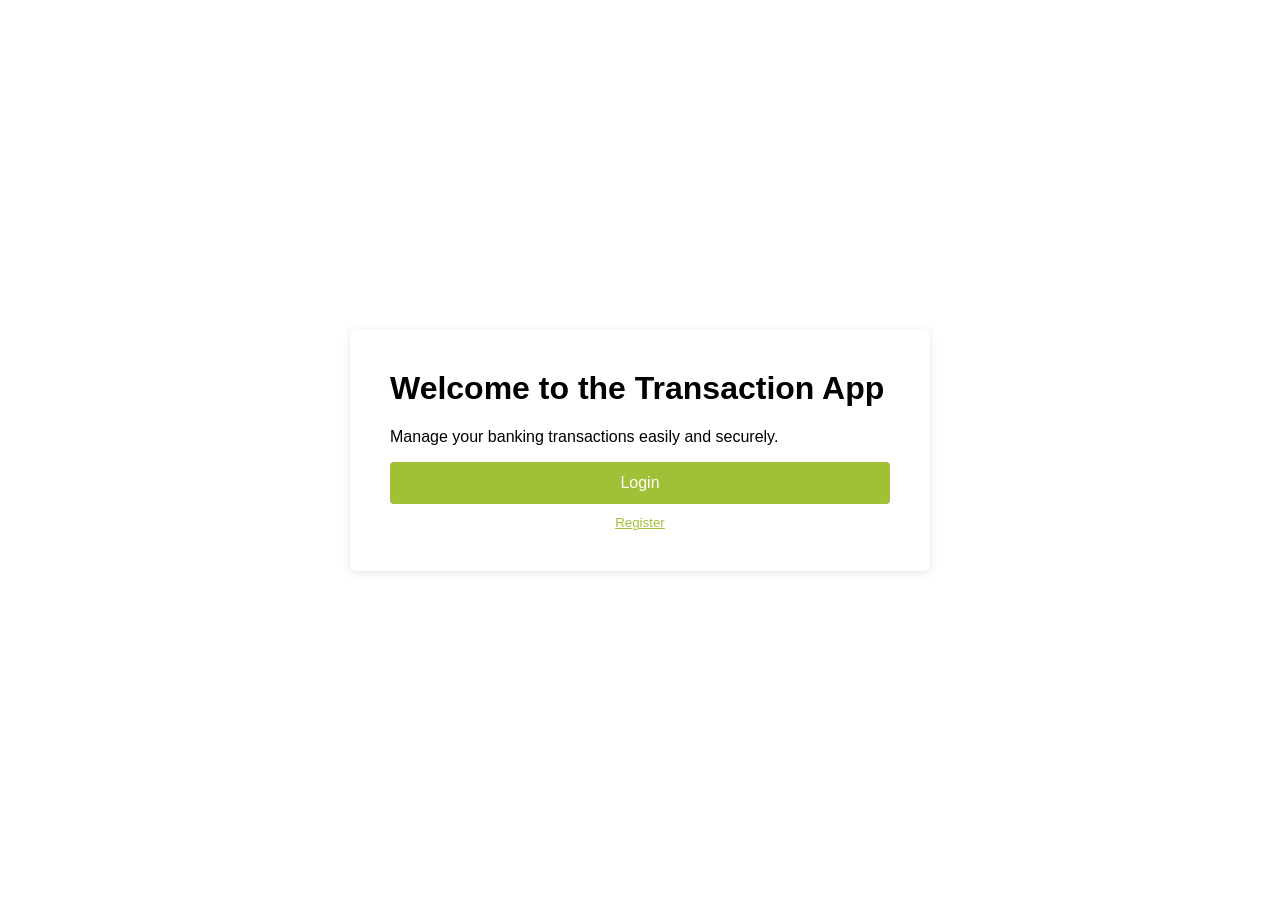
<file: transaction app/transaction-app/index.html>
<!DOCTYPE html>
<html>
<head>
    <title>Transaction App</title>
    <link rel="stylesheet" href="styles.css">
</head>
<body>
    <div class="login-container">
        <h1>Welcome to the Transaction App</h1>
        <p>Manage your banking transactions easily and securely.</p>
        <button onclick="window.location.href='login.html'" class="login-btn">Login</button>
        <button onclick="window.location.href='register.html'" class="link-btn">Register</button>
    </div>
</body>
</html>
</file>
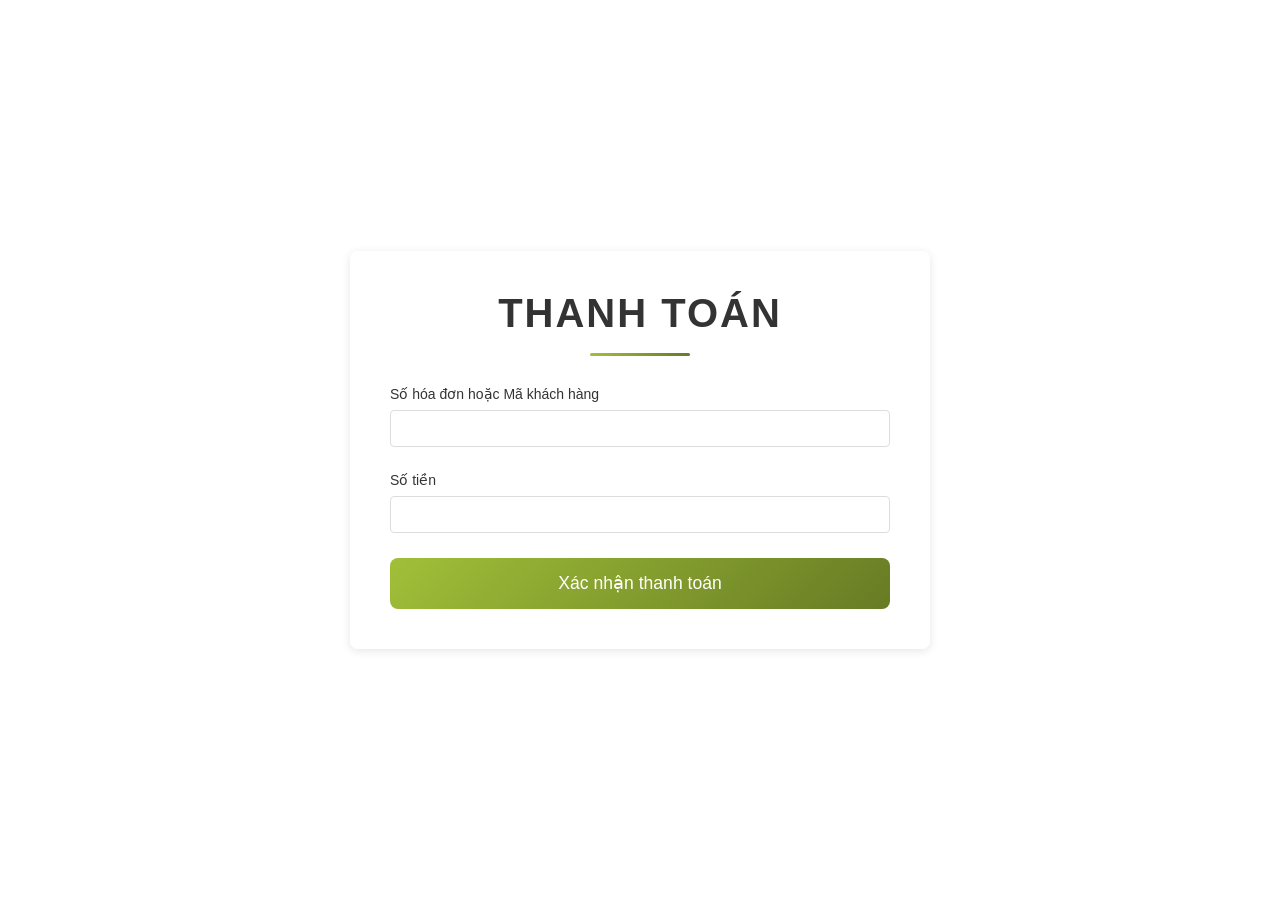
<file: bill_payment.html>
<!DOCTYPE html>
<html>
<head>
    <title>Thanh toán hóa đơn</title>
    <link rel="stylesheet" href="styles.css">
</head>
<body>
    <div class="login-container">
        <h2>Thanh toán</h2>
        <form id="billPaymentForm">
            <div class="form-group">
                <label for="invoiceNumber">Số hóa đơn hoặc Mã khách hàng</label>
                <input type="text" id="invoiceNumber" required>
            </div>
            <div class="form-group">
                <label for="amount">Số tiền</label>

                <input type="text" id="amount" required>
                <div class="formatted-amount" id="formattedAmount"></div>
            </div>
            <button type="submit" class="submit-btn">Xác nhận thanh toán</button>
        </form>
    </div>
    <script>
        const amountInput = document.getElementById('amount');
        const formattedAmountDiv = document.getElementById('formattedAmount');

        amountInput.addEventListener('input', function(e) {
            let value = e.target.value.replace(/[^0-9]/g, '');
            if(value) {
                let formattedValue = parseInt(value, 10).toLocaleString('vi-VN', { style: 'currency', currency: 'VND' });
                formattedAmountDiv.textContent = formattedValue;
                amountInput.value = formattedValue;
            } else {
                formattedAmountDiv.textContent = '';
                amountInput.value = '';
            }
        });

        // Add change event listener to format input value
        amountInput.addEventListener('change', function(e) {
            let value = e.target.value.replace(/[^0-9]/g, '');
            if(value) {
                let formattedValue = parseInt(value, 10).toLocaleString('vi-VN', { style: 'currency', currency: 'VND' });
                e.target.value = formattedValue;
            } else {
                e.target.value = '';
            }
        });

        document.getElementById('billPaymentForm').addEventListener('submit', function(e) {
            e.preventDefault();
            const invoiceNumber = document.getElementById('invoiceNumber').value;
            const rawAmount = document.getElementById('amount').value.replace(/[^0-9]/g, '');
            const formattedAmount = parseFloat(rawAmount).toLocaleString('vi-VN', { style: 'currency', currency: 'VND' });

            // Validate inputs
            if(invoiceNumber && rawAmount){
                // Redirect to OTP verification with query parameters
                window.location.href = `OTP.html?from=bill_payment&invoice=${invoiceNumber}&amount=${formattedAmount}`;
            } else {
                alert('Vui lòng nhập đầy đủ thông tin.');
            }
        });
    </script>
</body>
</html>
</file>
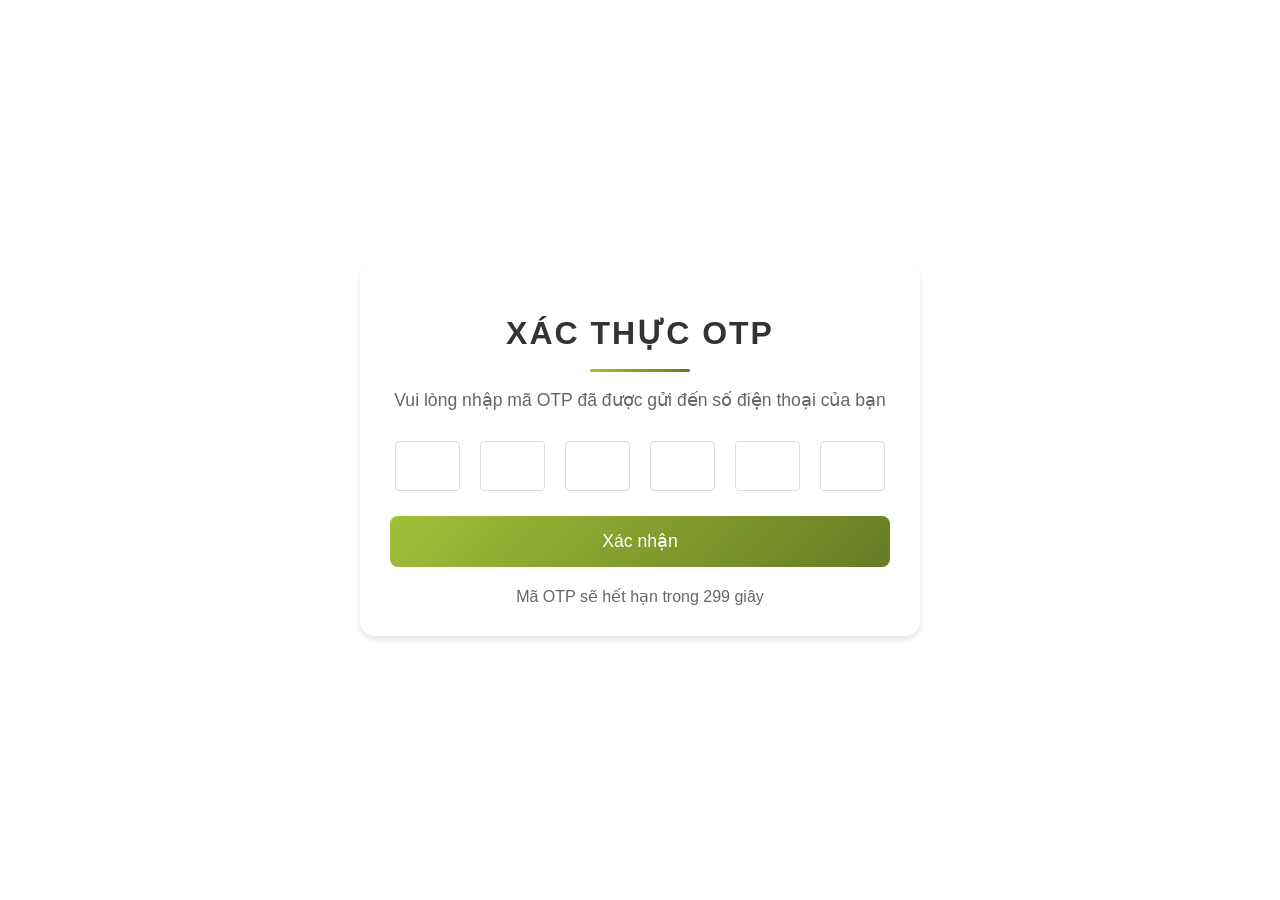
<file: OTP.html>
<!DOCTYPE html>
<html>
<head>
    <title>Xác thực OTP</title>
    <link rel="stylesheet" href="styles.css">
</head>
<body>
    <div class="otp-container">
        <div class="otp-header">
            <h2>Xác thực OTP</h2>
            <p>Vui lòng nhập mã OTP đã được gửi đến số điện thoại của bạn</p>
        </div>

        <form id="otpForm">
            <div class="otp-inputs">
                <input type="text" class="otp-input" maxlength="1" pattern="[0-9]" required>
                <input type="text" class="otp-input" maxlength="1" pattern="[0-9]" required>
                <input type="text" class="otp-input" maxlength="1" pattern="[0-9]" required>
                <input type="text" class="otp-input" maxlength="1" pattern="[0-9]" required>
                <input type="text" class="otp-input" maxlength="1" pattern="[0-9]" required>
                <input type="text" class="otp-input" maxlength="1" pattern="[0-9]" required>
            </div>

            <button type="submit" class="submit-btn">Xác nhận</button>
        </form>

        <div class="timer">
            Mã OTP sẽ hết hạn trong <span id="countdown">300</span> giây
        </div>
        <a class="resend-btn" id="resendBtn" style="display: none;">Gửi lại mã</a>
    </div>

    <script>
        // Handle OTP input auto-focus
        const inputs = document.querySelectorAll('.otp-input');
        inputs.forEach((input, index) => {
            input.addEventListener('input', function() {
                if (this.value.length === 1) {
                    if (index < inputs.length - 1) inputs[index + 1].focus();
                }
            });

            input.addEventListener('keydown', function(e) {
                if (e.key === 'Backspace' && !this.value) {
                    if (index > 0) inputs[index - 1].focus();
                }
            });
        });

        // Handle countdown timer
        let timeLeft = 300;
        const countdownElement = document.getElementById('countdown');
        const resendBtn = document.getElementById('resendBtn');

        const timer = setInterval(() => {
            timeLeft--;
            countdownElement.textContent = timeLeft;
            
            if (timeLeft <= 0) {
                clearInterval(timer);
                resendBtn.style.display = 'inline-block';
            }
        }, 1000);

        // Handle OTP verification and redirection based on 'from' parameter
        const urlParams = new URLSearchParams(window.location.search);
        const from = urlParams.get('from');

        document.getElementById('otpForm').addEventListener('submit', function(e) {
            e.preventDefault();
            const otp = Array.from(inputs).map(input => input.value).join('');
            
            // Simulate OTP verification
            setTimeout(() => {
                const urlParams = new URLSearchParams(window.location.search);
                const from = urlParams.get('from');
                const invoice = urlParams.get('invoice');
                const amount = urlParams.get('amount');

                if (from === 'login' || from === 'register') {
                    window.location.href = 'service_selection.html';
                } else if (from === 'bill_payment') {
                    // Redirect to payment confirmation with transaction details
                    const transactionId = Math.floor(Math.random() * 1000000);
                    window.location.href = `payment_confirmation.html?id=${transactionId}&amount=${amount}`;
                } else {
                    window.location.href = 'login.html';
                }
            }, 1500);
        });

        // Handle resend button
        resendBtn.addEventListener('click', function() {
            timeLeft = 300;
            this.style.display = 'none';
            // Add your resend OTP logic here
        });
    </script>
</body>
</html>
</file>
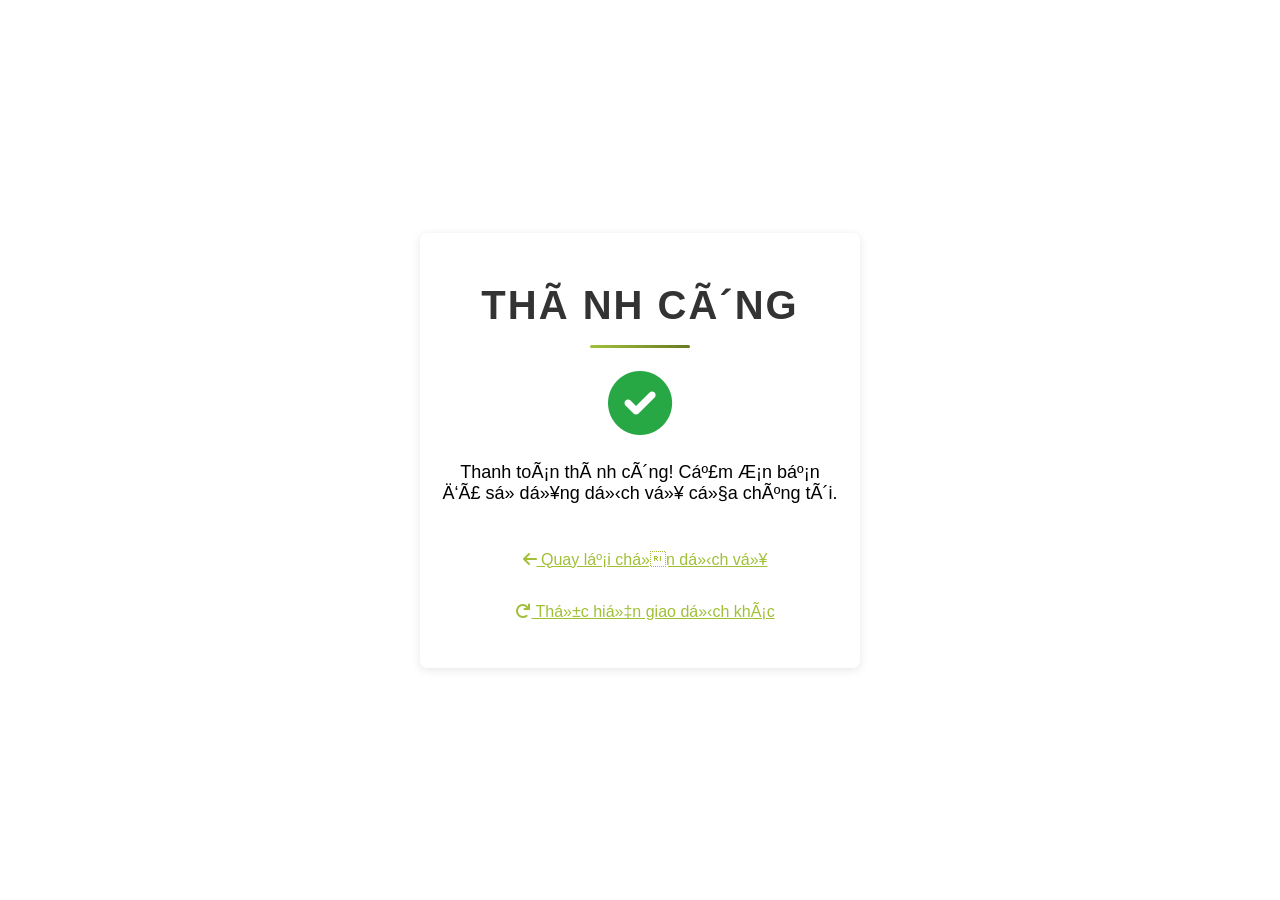
<file: payment_confirmation.html>
<!DOCTYPE html>
<html>
<head>
    <title>Xác nhận thanh toán</title>
    <link rel="stylesheet" href="styles.css">
    <link rel="stylesheet" href="https://cdnjs.cloudflare.com/ajax/libs/font-awesome/6.0.0/css/all.min.css" integrity="sha512-...sha content..." crossorigin="anonymous" referrerpolicy="no-referrer" />
</head>
<body>
    <div class="result-container">
        <h2>Thành công</h2>
        <div id="resultContent">
            <div class="result-icon success-icon">
                <i class="fas fa-check-circle"></i>
            </div>
            <div class="result-message">
                Thanh toán thành công! Cảm ơn bạn đã sử dụng dịch vụ của chúng tôi.
            </div>
        </div>
        <div class="action-buttons">
            <button onclick="window.location.href='service_selection.html'" class="link-btn">
                <i class="fas fa-arrow-left"></i> Quay lại chọn dịch vụ
            </button>
            <button onclick="window.location.href='transaction_form.html'" class="link-btn">
                <i class="fas fa-redo"></i> Thực hiện giao dịch khác
            </button>
        </div>
    </div>
</body>
</html>
</file>
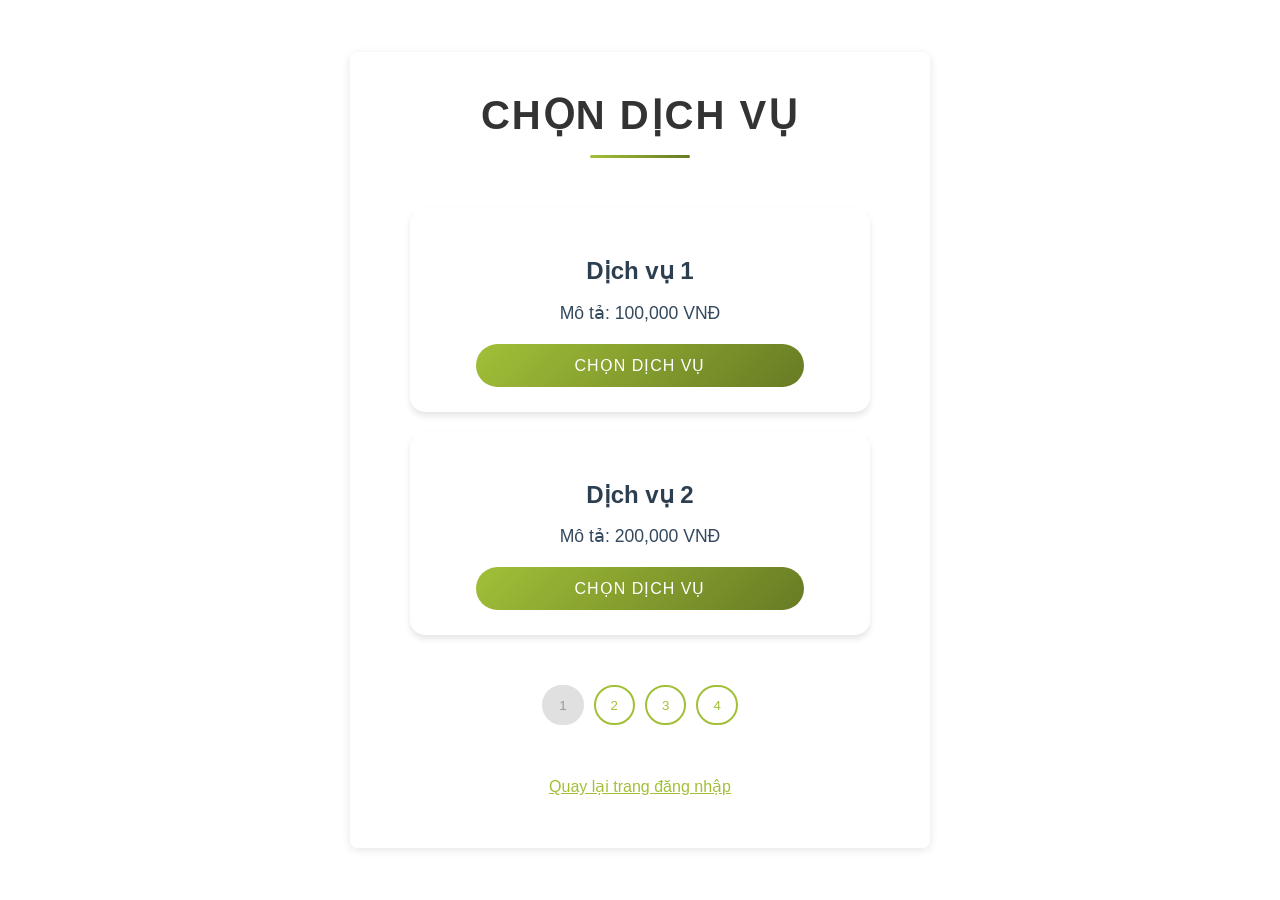
<file: service_selection.html>
<!DOCTYPE html>
<html>
<head>
    <title>Chọn Dịch Vụ</title>
    <link rel="stylesheet" href="styles.css">
</head>
<body>
    <div class="login-container">
        <h2>Chọn Dịch Vụ</h2>
        <div id="serviceList" class="service-list"></div>
        <div id="pagination" class="pagination"></div>
        <button onclick="window.location.href='login.html'" class="link-btn">
            Quay lại trang đăng nhập
        </button>
    </div>

    <script>
        // Sample service data
        
        const services = [
            { id: 'service1', name: 'Dịch vụ 1', price: 100000 },
            { id: 'service2', name: 'Dịch vụ 2', price: 200000 },
            { id: 'service3', name: 'Dịch vụ 3', price: 300000 },
            { id: 'service4', name: 'Dịch vụ 4', price: 400000 },
            { id: 'service5', name: 'Dịch vụ 5', price: 500000 },
            { id: 'service6', name: 'Dịch vụ 6', price: 600000 },
            { id: 'billPayment', name: 'Thanh toán hóa đơn', price: "Thanh toán cho hóa đơn của bạn" },
            // Add more services as needed
        ];

        const servicesPerPage = 2; // Adjusted for more items per page
        let currentPage = 1;

        function displayServices(page) {
            const serviceList = document.getElementById('serviceList');
            const currentItems = serviceList.children;
        
            // Add leaving animation to current items
            Array.from(currentItems).forEach(item => {
                item.classList.add('leaving');
            });
        
            // Wait for leaving animation to complete
            setTimeout(() => {
                serviceList.innerHTML = '';
                
                const startIndex = (page - 1) * servicesPerPage;
                const endIndex = startIndex + servicesPerPage;
                const paginatedServices = services.slice(startIndex, endIndex);
        
                paginatedServices.forEach(service => {
                    let priceDisplay;
                    let specialTag = '';
                    
                    if (service.id === 'billPayment') {
                        priceDisplay = service.price; // "Thanh toán cho hóa đơn của bạn"
                        specialTag = '<span class="special-tag">Đặc biệt</span>';
                    } else {
                        priceDisplay = `${service.price.toLocaleString()} VNĐ`;
                    }
        
                    const serviceItem = document.createElement('div');
                    serviceItem.className = 'service-item';
                    serviceItem.innerHTML = `
                        <h3>${service.name}</h3>
                        <p>Mô tả: ${priceDisplay}</p>
                        <button class="select-service-btn" onclick="selectService('${service.id}', ${service.id === 'billPayment' ? `'${service.price}'` : service.price})">
                            Chọn Dịch Vụ
                        </button>
                    `;
                    serviceList.appendChild(serviceItem);
                });
        
                displayPagination();
            }, 300); // Match animation duration
        }

        function displayPagination() {
            const pagination = document.getElementById('pagination');
            pagination.innerHTML = '';

            const pageCount = Math.ceil(services.length / servicesPerPage);
            for (let i = 1; i <= pageCount; i++) {
                const pageButton = document.createElement('button');
                pageButton.textContent = i;
                if (i === currentPage) {
                    pageButton.disabled = true;
                }
                pageButton.addEventListener('click', () => {
                    currentPage = i;
                    displayServices(currentPage);
                });
                pagination.appendChild(pageButton);
            }
        }

        function selectService(serviceId, price) {
            if (serviceId === 'billPayment') {
                window.location.href = `bill_payment.html?price=${price}`;
            } else {
                window.location.href = `transaction_form.html?service=${serviceId}&price=${price}`;
            }
        }

        // Initialize display
        displayServices(currentPage);
    </script>
</body>
</html>
</file>
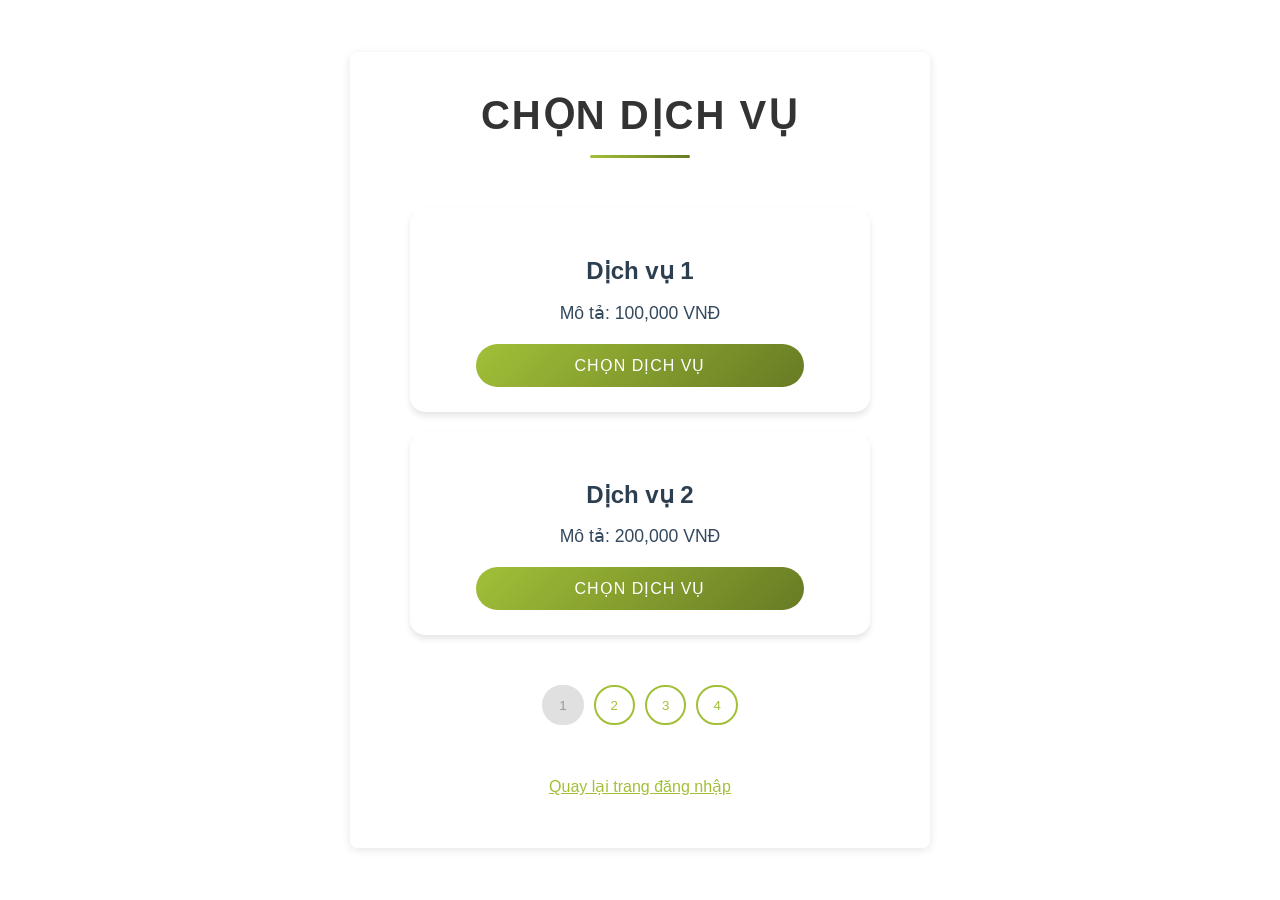
<file: transaction_form.html>
<!DOCTYPE html>
<html>
<head>
    <title>Thông Tin Giao Dịch</title>
    <link rel="stylesheet" href="styles.css">
</head>
<body>
    <div class="transaction-form-container">
        <div class="progress-bar">
            <div class="progress-bar-fill"></div>
        </div>
        
        <div class="form-header">
            <h2>Thông Tin Giao Dịch</h2>
            <p>Vui lòng xác nhận thông tin thanh toán của bạn</p>
        </div>

        <form id="transactionForm">
            <div class="form-group">
                <label for="serviceName">Dịch Vụ</label>
                <input type="text" id="serviceName" class="form-control readonly" readonly>
            </div>

            <div class="form-group">
                <label for="price">Số Tiền</label>
                <input type="text" id="price" class="form-control readonly" readonly>
                <input type="hidden" id="priceValue">
            </div>

            <div class="form-group">
                <label for="recipient">Tên người thụ hưởng</label>
                <input type="text" id="recipient" class="form-control" required>
            </div>

            <div class="form-group">
                <label for="accountNumber">Số Tài Khoản Thụ Hưởng</label>
                <input type="text" id="accountNumber" class="form-control" required 
                       pattern="[0-9]{8,16}" 
                       oninput="validateAccountNumber(this)"
                       maxlength="16">
                <div id="accountNumberError" class="error-message">
                    Số tài khoản phải từ 8-16 chữ số
                </div>
            </div>

            <div class="form-group">
                <label for="additionalInfo">Nội dung chuyển khoản</label>
                <input type="text" id="content" class="form-control" rows="4">
            </div>

            <button type="submit" class="submit-btn">
                <span>Xác Nhận Giao Dịch</span>
                <div class="spinner"></div>
            </button>
        </form>

        <a href="service_selection.html" class="back-btn">
            &larr; Quay lại chọn dịch vụ
        </a>
    </div>

    <script>
        const urlParams = new URLSearchParams(window.location.search);
        const serviceId = urlParams.get('service');
        const price = urlParams.get('price');
        
        const services = [
            { id: 'service1', name: 'Dịch vụ 1', price: 100000 },
            { id: 'service2', name: 'Dịch vụ 2', price: 200000 },
            { id: 'service3', name: 'Dịch vụ 3', price: 300000 },
            { id: 'service4', name: 'Dịch vụ 4', price: 400000 },
            { id: 'service5', name: 'Dịch vụ 5', price: 500000 },
            { id: 'service6', name: 'Dịch vụ 6', price: 600000 }
        ];

        const selectedService = services.find(s => s.id === serviceId);
        console.log("check", selectedService);
        if (selectedService && selectedService.price == price) {
            document.getElementById('serviceName').value = selectedService.name;
            document.getElementById('price').value = selectedService.price.toLocaleString() + ' VNĐ';
            document.getElementById('priceValue').value = selectedService.price;
        } else {
            alert('Thông tin dịch vụ không hợp lệ. Vui lòng thử lại.');
            window.location.href = 'service_selection.html';
        }

        function validateAccountNumber(input) {
            const errorElement = document.getElementById('accountNumberError');
            const value = input.value.replace(/[^0-9]/g, '');
            input.value = value;

            if (value.length < 8 || value.length > 16) {
                input.classList.add('error');
                errorElement.style.display = 'block';
                return false;
            } else {
                input.classList.remove('error');
                errorElement.style.display = 'none';
                return true;
            }
        }

        document.getElementById('transactionForm').addEventListener('submit', function(e) {
            
            if (!validateAccountNumber(document.getElementById('accountNumber'))) {
                return;
            }
        
            const submitBtn = this.querySelector('.submit-btn');
            const spinner = this.querySelector('.spinner');
            
            submitBtn.classList.add('loading');
            spinner.style.display = 'block';
            
            const formData = {
                service: document.getElementById('serviceName').value,
                price: document.getElementById('priceValue').value,
                recipient: document.getElementById('recipient').value,
                accountNumber: document.getElementById('accountNumber').value,
                content: document.getElementById('content').value
            };
            
            sessionStorage.setItem('transactionData', JSON.stringify(formData));
            
            setTimeout(() => {
                window.location.href = 'OTP.html?from=transaction_form';
            }, 1500);
        });
    </script>
</body>
</html>
</file>
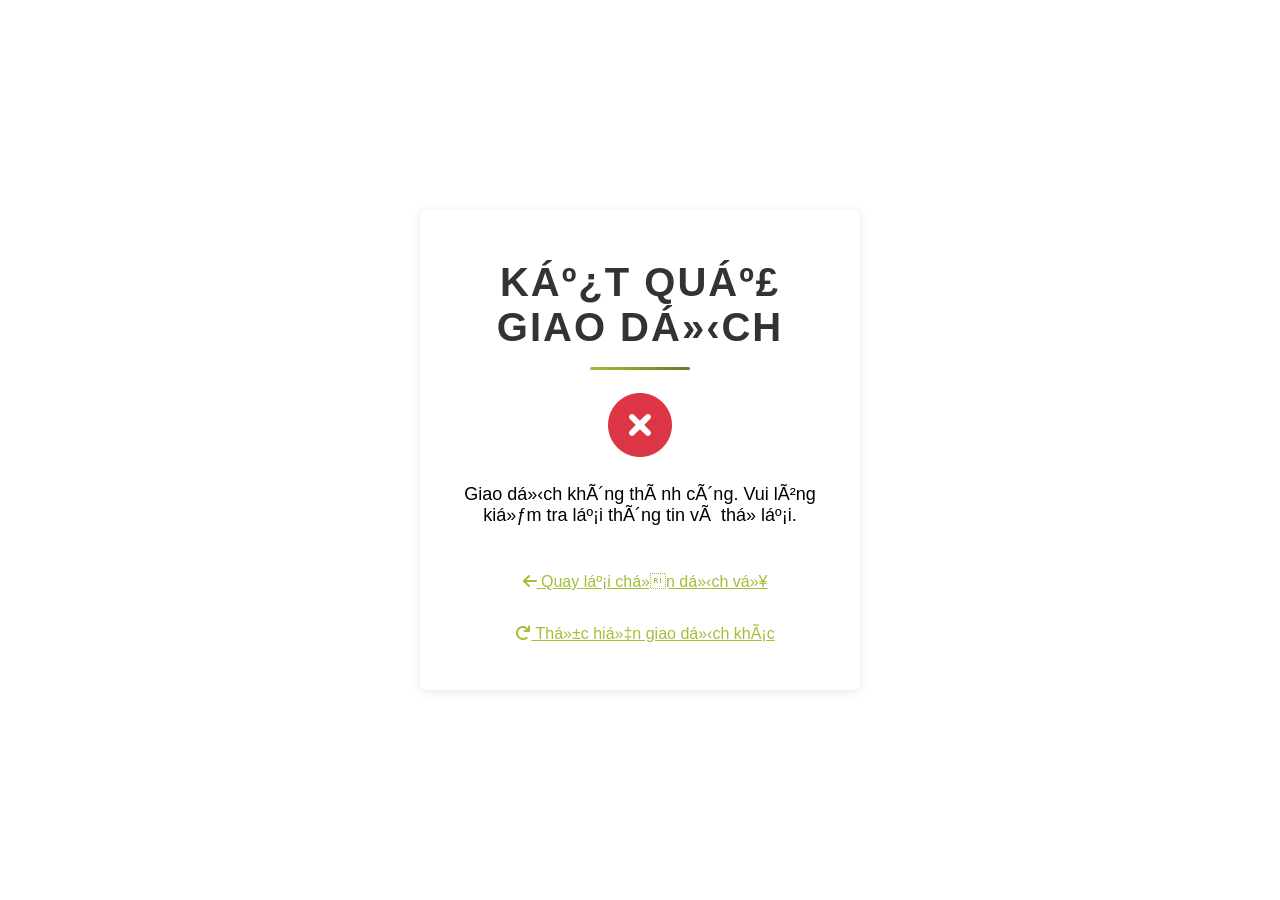
<file: transaction_result.html>
<!DOCTYPE html>
<html>
<head>
    <title>Kết quả giao dịch</title>
    <link rel="stylesheet" href="styles.css">
    <link rel="stylesheet" href="https://cdnjs.cloudflare.com/ajax/libs/font-awesome/6.0.0/css/all.min.css" integrity="sha512-...sha content..." crossorigin="anonymous" referrerpolicy="no-referrer" />
</head>
<body>
    <div class="result-container">
        <h2>Kết quả giao dịch</h2>
        <div id="resultContent">
        </div>
        <div class="action-buttons">
            <button onclick="window.location.href='service_selection.html'" class="link-btn">
                <i class="fas fa-arrow-left"></i> Quay lại chọn dịch vụ
            </button>
            <button onclick="window.location.href='transaction_form.html'" class="link-btn">
                <i class="fas fa-redo"></i> Thực hiện giao dịch khác
            </button>
        </div>
    </div>

    <script>
        // Simulate transaction result
        const urlParams = new URLSearchParams(window.location.search);
        const transactionSuccessful = urlParams.get('success') === 'true';

        const resultContent = document.getElementById('resultContent');

        if (transactionSuccessful) {
            resultContent.innerHTML = `
                <div class="result-icon success-icon">
                    <i class="fas fa-check-circle"></i>
                </div>
                <div class="result-message">
                    Giao dịch thành công! Cảm ơn bạn đã sử dụng dịch vụ của chúng tôi.
                </div>
            `;
        } else {
            resultContent.innerHTML = `
                <div class="result-icon failure-icon">
                    <i class="fas fa-times-circle"></i>
                </div>
                <div class="result-message">
                    Giao dịch không thành công. Vui lòng kiểm tra lại thông tin và thử lại.
                </div>
            `;
        }
    </script>
</body>
</html>
</file>
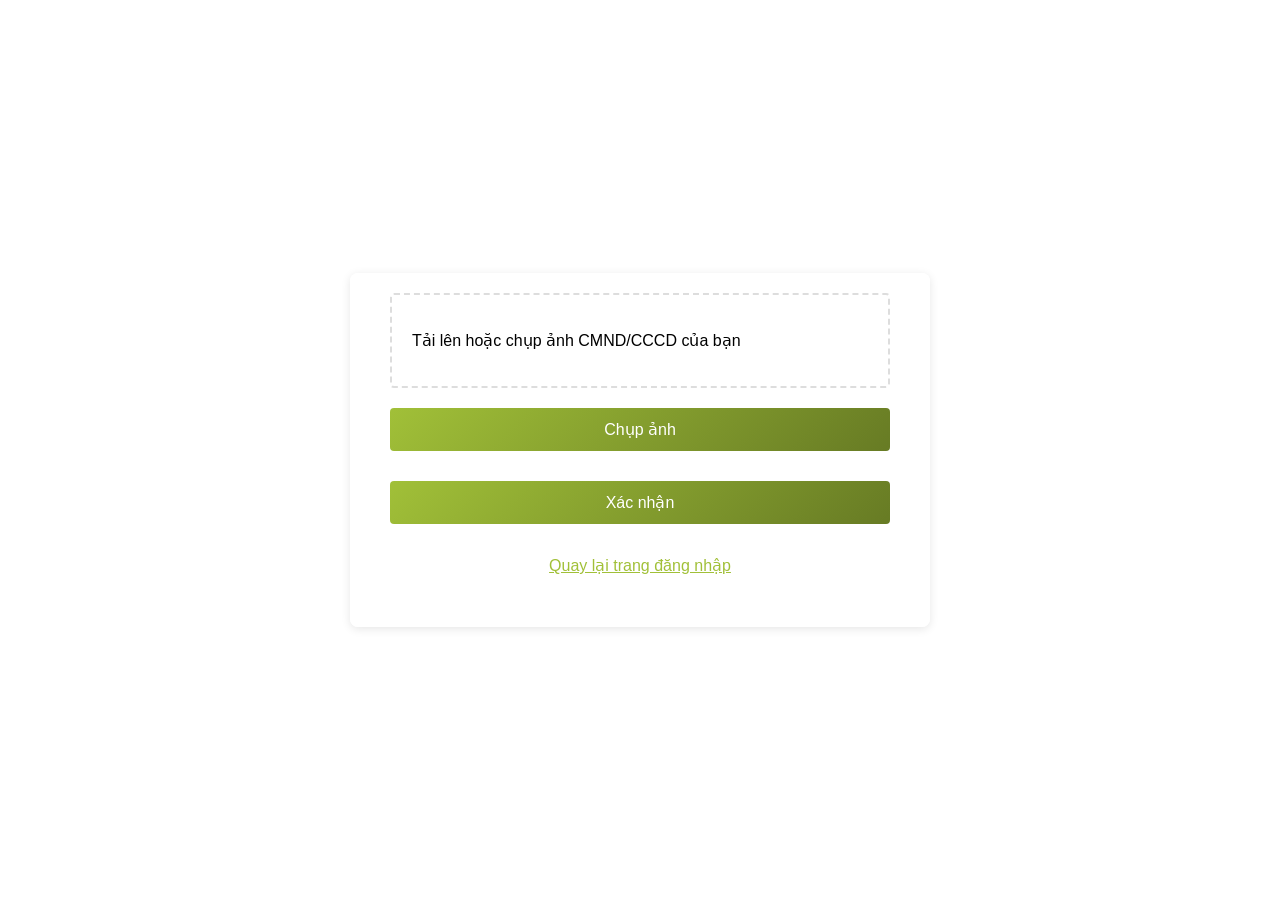
<file: upload_id.html>
<!DOCTYPE html>
<html>
<head>
    <title>Tải lên CMND/CCCD</title>
    <link rel="stylesheet" href="styles.css">
</head>
<body>
    <div class="login-container upload-container">
        <form id="uploadForm">
            <div class="preview-container">
                <video id="camera" autoplay></video>
                <img id="preview" alt="Image preview">
                <p id="placeholder">Tải lên hoặc chụp ảnh CMND/CCCD của bạn</p>
                <canvas id="canvas" style="display: none;"></canvas>
            </div>
            <div class="upload-options">
                <button type="button" class="upload-btn" id="cameraBtn">Chụp ảnh</button>

            </div>
            <button type="submit" class="upload-btn" id="submitBtn">
                <span>Xác nhận</span>
                <div class="spinner"></div>
            </button>
        </form>
        <button onclick="window.location.href='login.html'" class="link-btn">
            Quay lại trang đăng nhập
        </button>
    </div>

    <script>
        const camera = document.getElementById('camera');
        const preview = document.getElementById('preview');
        const placeholder = document.getElementById('placeholder');
        const cameraBtn = document.getElementById('cameraBtn');
        const canvas = document.getElementById('canvas');
        let stream = null;

        cameraBtn.addEventListener('click', async () => {
            try {
                stream = await navigator.mediaDevices.getUserMedia({ video: true });
                camera.srcObject = stream;
                camera.style.display = 'block';
                preview.style.display = 'none';
                placeholder.style.display = 'none';
            } catch (err) {
                alert('Không thể truy cập camera: ' + err);
            }
        });


        document.getElementById('uploadForm').addEventListener('submit', function(e) {
            e.preventDefault();
            
            if (stream) {
                const track = stream.getVideoTracks()[0];
                const settings = track.getSettings();
                
                canvas.width = settings.width || camera.videoWidth;
                canvas.height = settings.height || camera.videoHeight;
                const context = canvas.getContext('2d');
                context.drawImage(camera, 0, 0, canvas.width, canvas.height);
                
                canvas.toBlob(blob => {
                    if (blob) {
                        const imgUrl = URL.createObjectURL(blob);
                        preview.src = imgUrl;
                        preview.style.display = 'block';
                        camera.style.display = 'none';
                        placeholder.style.display = 'none';
                        
                        stream.getTracks().forEach(track => track.stop());

                        const submitBtn = this.querySelector('#submitBtn');
                        const spinner = submitBtn.querySelector('.spinner');
                        submitBtn.classList.add('loading');
                        spinner.style.display = 'block';
                        
                        setTimeout(() => {
                            window.location.href = 'OTP.html?from=register';
                        }, 1500);
                    } else {
                        alert('Không thể chụp ảnh. Vui lòng thử lại.');
                    }
                }, 'image/png');
            } else {
                alert('Vui lòng chụp ảnh CMND/CCCD của bạn trước khi xác nhận.');
            }
        });
    </script>
</body>
</html>
</file>
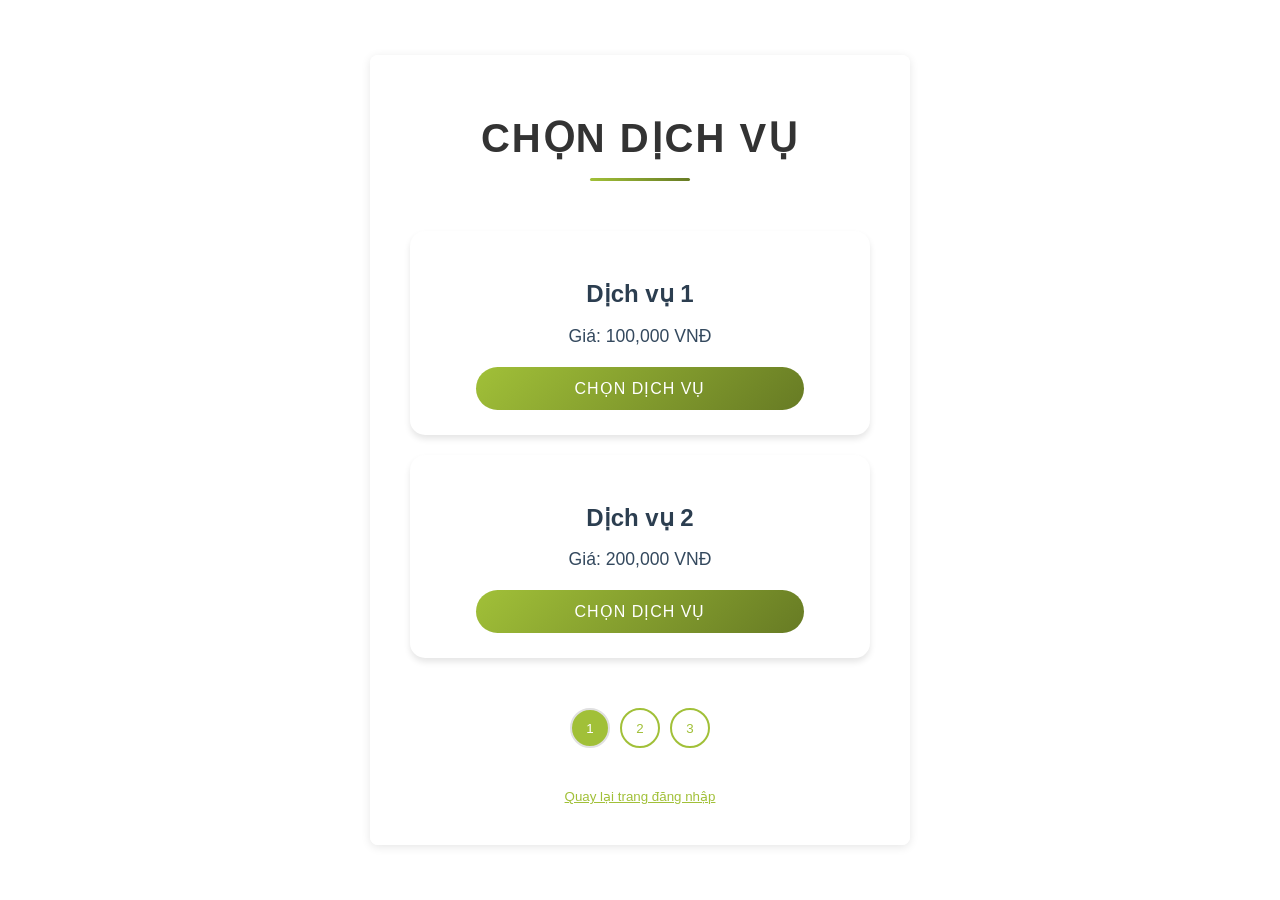
<file: transaction app/transaction-app/service_selection.html>
<!DOCTYPE html>
<html>
<head>
    <title>Chọn Dịch Vụ</title>
    <link rel="stylesheet" href="styles.css">
    <style>
        h2 {
            text-align: center;
            color: #333;
            font-size: 2.5em;
            margin: 0 auto 30px;
            padding: 20px 0;
            position: relative;
            text-transform: uppercase;
            letter-spacing: 2px;
            font-weight: 600;
        }
        
        /* Add decorative underline */
        h2:after {
            content: '';
            position: absolute;
            bottom: 0;
            left: 50%;
            transform: translateX(-50%);
            width: 100px;
            height: 3px;
            background: linear-gradient(to right, #A1C038, #677b24);
            border-radius: 2px;
        }
        
        @media (max-width: 768px) {
            h2 {
                font-size: 2em;
                padding: 15px 0;
            }
            h2:after {
                width: 80px;
            }
        }
        .page-title {
            text-align: center;
            color: #333;
            font-size: 2.5em;
            margin-bottom: 30px;
            font-weight: 600;
            text-transform: uppercase;
            letter-spacing: 1px;
        }

        .service-list {
            display: grid;
            grid-template-columns: repeat(auto-fit, minmax(280px, 1fr));
            gap: 20px;
            padding: 20px;
            max-width: 1200px;
            margin: 0 auto;
        }

        .service-item {
            background: white;
            border-radius: 15px;
            padding: 25px;
            text-align: center;
            transition: transform 0.3s ease, box-shadow 0.3s ease;
            box-shadow: 0 4px 6px rgba(0, 0, 0, 0.1);
        }

        .service-item:hover {
            transform: translateY(-5px);
            box-shadow: 0 8px 15px rgba(0, 0, 0, 0.2);
        }

        .service-item h3 {
            color: #2c3e50;
            font-size: 1.5em;
            margin-bottom: 15px;
        }

        .service-item p {
            color: #34495e;
            font-size: 1.1em;
            margin-bottom: 20px;
        }

        .select-service-btn {
            background: linear-gradient(135deg, #A1C038 0%, #677b24 100%);
            color: white;
            border: none;
            padding: 12px 25px;
            border-radius: 25px;
            font-size: 1em;
            cursor: pointer;
            transition: all 0.3s ease;
            text-transform: uppercase;
            letter-spacing: 1px;
            width: 80%;
        }

        .select-service-btn:hover {
            background: linear-gradient(135deg, #677b24 0%, #A1C038 100%);
            transform: scale(1.05);
        }

        .pagination {
            display: flex;
            justify-content: center;
            gap: 10px;
            margin: 30px 0;
        }

        .pagination button {
            background: white;
            border: 2px solid #A1C038;
            color: #A1C038;
            width: 40px;
            height: 40px;
            border-radius: 50%;
            cursor: pointer;
            transition: all 0.3s ease;
        }

        .pagination button {
            background: white;
            border: 2px solid #A1C038;
            color: #A1C038;
            min-width: 40px;
            height: 40px;
            border-radius: 20px;
            cursor: pointer;
            transition: all 0.3s ease;
            display: flex;
            align-items: center;
            justify-content: center;
            padding: 0 15px;
        }
        .pagination button.nav-btn {
            width: auto;
        }
        
        .pagination button:hover:not(:disabled) {
            background: #A1C038;
            color: white;
        }
        
        .pagination button:disabled {
            background: #e0e0e0;
            border-color: #e0e0e0;
            color: #999;
            cursor: not-allowed;
        }
        
        .pagination .page-info {
            color: #666;
            font-size: 0.9em;
        }
        .pagination button:disabled {
            background: #A1C038;
            color: white;
            cursor: default;
        }

        .login-container {
            max-width: 1400px;
            margin: 0 auto;
            padding: 40px 20px;
        }

        @media (max-width: 768px) {
            .service-list {
                grid-template-columns: 1fr;
            }
            .page-title {
                font-size: 2em;
            }
        }

        @keyframes slideOut {
            0% {
                transform: translateX(0);
                opacity: 1;
            }
            100% {
                transform: translateX(-100px);
                opacity: 0;
            }
        }
        
        @keyframes slideIn {
            0% {
                transform: translateX(100px);
                opacity: 0;
            }
            100% {
                transform: translateX(0);
                opacity: 1;
            }
        }
        
        .service-list {
            position: relative;
        }
        
        .service-item {
            animation: slideIn 0.3s ease-out forwards;
        }
        
        .service-item.leaving {
            animation: slideOut 0.3s ease-out forwards;
        }

    </style>
</head>
<body>
    <div class="login-container">
        <h2>Chọn Dịch Vụ</h2>
        <div id="serviceList" class="service-list"></div>
        <div id="pagination" class="pagination"></div>
        <button onclick="window.location.href='login.html'" class="link-btn">
            Quay lại trang đăng nhập
        </button>
    </div>

    <script>
        // Sample service data
        
        const services = [
            { id: 'service1', name: 'Dịch vụ 1', price: 100000 },
            { id: 'service2', name: 'Dịch vụ 2', price: 200000 },
            { id: 'service3', name: 'Dịch vụ 3', price: 300000 },
            { id: 'service4', name: 'Dịch vụ 4', price: 400000 },
            { id: 'service5', name: 'Dịch vụ 5', price: 500000 },
            { id: 'service6', name: 'Dịch vụ 6', price: 600000 },
            // Add more services as needed
        ];

        const servicesPerPage = 2; // Adjusted for more items per page
        let currentPage = 1;

        function displayServices(page) {
            const serviceList = document.getElementById('serviceList');
            const currentItems = serviceList.children;
        
            // Add leaving animation to current items
            Array.from(currentItems).forEach(item => {
                item.classList.add('leaving');
            });
        
            // Wait for leaving animation to complete
            setTimeout(() => {
                serviceList.innerHTML = '';
                
                const startIndex = (page - 1) * servicesPerPage;
                const endIndex = startIndex + servicesPerPage;
                const paginatedServices = services.slice(startIndex, endIndex);
        
                paginatedServices.forEach(service => {
                    const serviceItem = document.createElement('div');
                    serviceItem.className = 'service-item';
                    serviceItem.innerHTML = `
                        <h3>${service.name}</h3>
                        <p>Giá: ${service.price.toLocaleString()} VNĐ</p>
                        <button class="select-service-btn" onclick="selectService('${service.id}', ${service.price})">
                            Chọn Dịch Vụ
                        </button>
                    `;
                    serviceList.appendChild(serviceItem);
                });
        
                displayPagination();
            }, 300); // Match animation duration
        }

        function displayPagination() {
            const pagination = document.getElementById('pagination');
            pagination.innerHTML = '';

            const pageCount = Math.ceil(services.length / servicesPerPage);
            for (let i = 1; i <= pageCount; i++) {
                const pageButton = document.createElement('button');
                pageButton.textContent = i;
                if (i === currentPage) {
                    pageButton.disabled = true;
                }
                pageButton.addEventListener('click', () => {
                    currentPage = i;
                    displayServices(currentPage);
                });
                pagination.appendChild(pageButton);
            }
        }

        function selectService(serviceId, price) {
            window.location.href = `transaction_form.html?service=${serviceId}&price=${price}`;
        }

        // Initialize display
        displayServices(currentPage);
    </script>
</body>
</html>
</file>
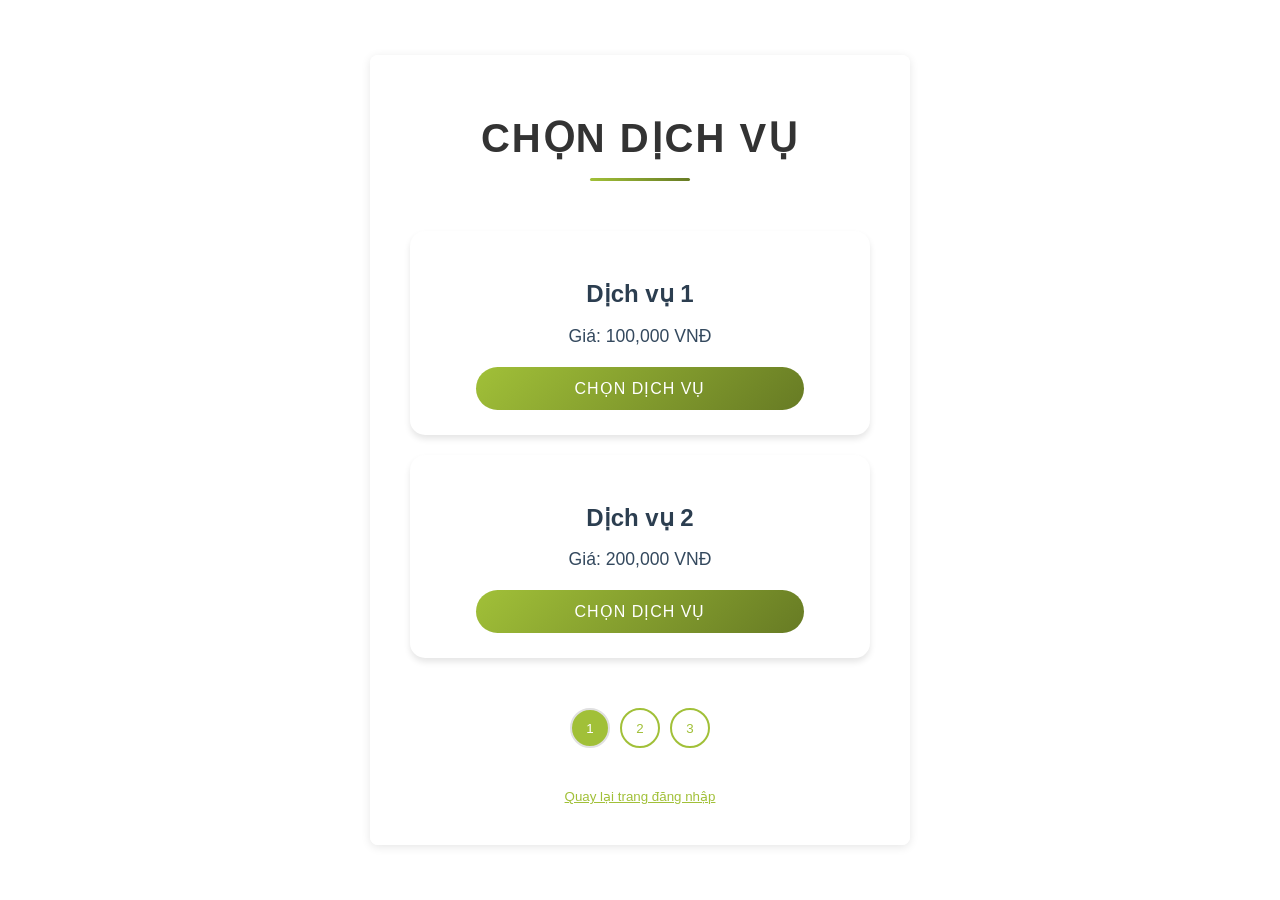
<file: transaction app/transaction-app/transaction_form.html>
<!DOCTYPE html>
<html>
<head>
    <title>Thông Tin Giao Dịch</title>
    <link rel="stylesheet" href="styles.css">
    <style>
        .transaction-container {
            max-width: 600px;
            margin: 40px auto;
            padding: 30px;
            background: white;
            border-radius: 15px;
            box-shadow: 0 4px 6px rgba(0, 0, 0, 0.1);
        }

        .progress-bar {
            width: 100%;
            height: 4px;
            background: #eee;
            margin-bottom: 30px;
            border-radius: 2px;
            overflow: hidden;
        }

        .progress-bar-fill {
            height: 100%;
            width: 66.6%;
            background: linear-gradient(to right, #A1C038, #677b24);
            transition: width 0.3s ease;
        }

        .form-header {
            text-align: center;
            margin-bottom: 30px;
        }

        .form-header h2 {
            color: #333;
            font-size: 2em;
            margin-bottom: 10px;
        }

        .form-header p {
            color: #666;
            font-size: 1.1em;
        }

        .form-group {
            margin-bottom: 25px;
        }

        .form-group label {
            display: block;
            margin-bottom: 8px;
            color: #333;
            font-weight: 500;
        }

        .form-control {
            width: 100%;
            padding: 12px 15px;
            border: 2px solid #ddd;
            border-radius: 8px;
            font-size: 1em;
            transition: border-color 0.3s ease;
        }

        .form-control:focus {
            border-color: #A1C038;
            outline: none;
        }

        .form-control.readonly {
            background-color: #f8f9fa;
            cursor: not-allowed;
        }

        .submit-btn {
            width: 100%;
            padding: 15px;
            background: linear-gradient(135deg, #A1C038 0%, #677b24 100%);
            color: white;
            border: none;
            border-radius: 8px;
            font-size: 1.1em;
            cursor: pointer;
            transition: transform 0.3s ease;
        }

        .submit-btn:hover {
            transform: translateY(-2px);
        }

        .back-btn {
            display: block;
            text-align: center;
            margin-top: 20px;
            color: #666;
            text-decoration: none;
        }

        @media (max-width: 768px) {
            .transaction-container {
                margin: 20px;
                padding: 20px;
            }
        }

        .loading {
            opacity: 0.7;
            pointer-events: none;
        }

        @keyframes spin {
            to { transform: rotate(360deg); }
        }

        .spinner {
            display: none;
            width: 20px;
            height: 20px;
            border: 3px solid #ffffff;
            border-top-color: transparent;
            border-radius: 50%;
            animation: spin 0.8s linear infinite;
            margin: 0 auto;
        }
    </style>
</head>
<body>
    <div class="transaction-form-container">
        <div class="progress-bar">
            <div class="progress-bar-fill"></div>
        </div>
        
        <div class="form-header">
            <h2>Thông Tin Giao Dịch</h2>
            <p>Vui lòng xác nhận thông tin thanh toán của bạn</p>
        </div>

        <form id="transactionForm">
            <div class="form-group">
                <label for="serviceName">Dịch Vụ</label>
                <input type="text" id="serviceName" class="form-control readonly" readonly>
            </div>

            <div class="form-group">
                <label for="price">Số Tiền</label>
                <input type="text" id="price" class="form-control readonly" readonly>
                <input type="hidden" id="priceValue">
            </div>

            <div class="form-group">
                <label for="recipient">Người Nhận</label>
                <input type="text" id="recipient" class="form-control" required>
            </div>

            <div class="form-group">
                <label for="additionalInfo">Thông Tin Bổ Sung</label>
                <input type="text" id="content" class="form-control" rows="4">
            </div>

            <button type="submit" class="submit-btn">
                <span>Xác Nhận Giao Dịch</span>
                <div class="spinner"></div>
            </button>
        </form>

        <a href="service_selection.html" class="back-btn">
            &larr; Quay lại chọn dịch vụ
        </a>
    </div>

    <script>
        const urlParams = new URLSearchParams(window.location.search);
        const serviceId = urlParams.get('service');
        const price = urlParams.get('price');

        const services = [
            { id: 'service1', name: 'Dịch vụ 1', price: 100000 },
            { id: 'service2', name: 'Dịch vụ 2', price: 200000 },
            { id: 'service3', name: 'Dịch vụ 3', price: 300000 },
            { id: 'service4', name: 'Dịch vụ 4', price: 400000 },
            { id: 'service5', name: 'Dịch vụ 5', price: 500000 },
            { id: 'service6', name: 'Dịch vụ 6', price: 600000 }
        ];

        const selectedService = services.find(s => s.id === serviceId);

        if (selectedService && selectedService.price == price) {
            document.getElementById('serviceName').value = selectedService.name;
            document.getElementById('price').value = selectedService.price.toLocaleString() + ' VNĐ';
            document.getElementById('priceValue').value = selectedService.price;
        } else {
            alert('Thông tin dịch vụ không hợp lệ. Vui lòng thử lại.');
            window.location.href = 'service_selection.html';
        }

        document.getElementById('transactionForm').addEventListener('submit', function(e) {
            e.preventDefault();
            const submitBtn = this.querySelector('.submit-btn');
            const spinner = this.querySelector('.spinner');
            
            submitBtn.classList.add('loading');
            spinner.style.display = 'block';
            
            // Simulate processing
            setTimeout(() => {
                window.location.href = 'transaction_result.html?success=true';
            }, 1500);
        });
    </script>
</body>
</html>
</file>
<file: transaction app/transaction-app/styles.css>
body {
    margin: 0;
    padding: 0;
    font-family: Arial, sans-serif;
    background: url('https://upload.wikimedia.org/wikipedia/commons/f/f6/Ho_Chi_Minh_City_Skyline_%28night%29.jpg') no-repeat center center fixed;
    background-size: cover;
    display: flex;
    justify-content: center;
    align-items: center;
    height: 100vh;
}

@keyframes fadeIn {
    from {
        opacity: 0;
        transform: translateY(20px);
    }
    to {
        opacity: 1;
        transform: translateY(0);
    }
}

.page-exit {
    opacity: 0;
    transform: translateY(-20px);
    transition: opacity 0.3s, transform 0.3s;
}

.password-message, .email-message {
    color: red;
    font-size: 12px;
    margin-top: 5px;
}

.password-message {
    white-space: pre-line;
}

.login-container, .register-container, .upload-container, .service-selection-container, .transaction-form-container, .transaction-result-container {
    animation: fadeIn 0.5s ease-out;
    background-color: rgba(255, 255, 255, 0.9);
    backdrop-filter: blur(10px);
    padding: 20px 40px 40px;
    border-radius: 8px;
    box-shadow: 0 2px 10px rgba(0, 0, 0, 0.1);
    width: 500px;
}

.service-selection-container {
    width: 400px;
}

.bank-logo {
    display: block;
    margin: 0 auto 20px;
    max-width: 200px;
    height: auto;
}

.form-group {
    margin-bottom: 20px;
}

.form-group label {
    display: block;
    margin-bottom: 5px;
    color: #333;
    font-size: 14px;
}

input[type="text"],
input[type="tel"],
input[type="email"],
input[type="password"],
input[type="number"] {
    width: 100%;
    padding: 10px;
    border: 1px solid #ddd;
    border-radius: 4px;
    box-sizing: border-box;
}

.login-btn, .upload-btn, .service-btn, .transaction-btn {
    width: 100%;
    padding: 12px;
    background-color: #A1C038;
    color: white;
    border: none;
    border-radius: 4px;
    cursor: pointer;
    font-size: 16px;
}

.upload-btn, .service-btn, .transaction-btn {
    margin-bottom: 10px;
}

.login-btn:hover, .upload-btn:hover, .service-btn:hover, .transaction-btn:hover {
    background-color: #677b24;
}

.link-btn {
    background: none;
    border: none;
    color: #A1C038;
    cursor: pointer;
    text-decoration: underline;
    width: 100%;
    text-align: center;
    margin-top: 10px;
}

.preview-container {
    border: 2px dashed #ddd;
    padding: 20px;
    text-align: center;
    margin-bottom: 20px;
    border-radius: 4px;
}

.upload-options {
    display: flex;
    gap: 10px;
    margin-bottom: 20px;
}

.upload-options button {
    flex: 1;
}

#preview {
    width: 100%;
    max-height: 200px;
    object-fit: contain;
    margin-top: 10px;
    display: none;
}

#camera {
    width: 100%;
    margin-top: 10px;
    display: none;
}

.transaction-result {
    font-size: 18px;
    color: green;
    margin-top: 20px;
}

.transaction-failed {
    font-size: 18px;
    color: red;
    margin-top: 20px;
}
</file>
<file: styles.css>
/* Base Styles */
body {
    margin: 0;
    padding: 0;
    font-family: Arial, sans-serif;
    background: url('https://upload.wikimedia.org/wikipedia/commons/f/f6/Ho_Chi_Minh_City_Skyline_%28night%29.jpg') no-repeat center center fixed;
    background-size: cover;
    display: flex;
    justify-content: center;
    align-items: center;
    height: 100vh;
}

@keyframes fadeIn {
    from {
        opacity: 0;
        transform: translateY(20px);
    }
    to {
        opacity: 1;
        transform: translateY(0);
    }
}

@keyframes spin {
    to { transform: rotate(360deg); }
}

/* Container Styles */
.login-container,
.register-container,
.upload-container,
.service-selection-container,
.transaction-form-container,
.transaction-result-container,
.otp-container,
.result-container {
    animation: fadeIn 0.5s ease-out;
    background-color: rgba(255, 255, 255, 0.9);
    backdrop-filter: blur(10px);
    padding: 20px 40px 40px;
    border-radius: 8px;
    box-shadow: 0 2px 10px rgba(0, 0, 0, 0.1);
    width: 500px;
}

.service-selection-container {
    width: 400px;
}

.result-container {
    max-width: 400px;
    margin: 50px auto;
    text-align: center;
    padding: 30px 20px;
}

/* Logo Styles */
.bank-logo {
    display: block;
    margin: 0 auto 20px;
    max-width: 200px;
    height: auto;
}

/* Form Styles */
.form-group {
    margin-bottom: 20px;
}

.form-group label {
    display: block;
    margin-bottom: 5px;
    color: #333;
    font-size: 14px;
}

input[type="text"],
input[type="tel"],
input[type="email"],
input[type="password"],
input[type="number"] {
    width: 100%;
    padding: 10px;
    border: 1px solid #ddd;
    border-radius: 4px;
    box-sizing: border-box;
    transition: border-color 0.3s ease;
}

.form-control,
.otp-input {
    transition: border-color 0.3s ease;
}

.form-control:focus,
.otp-input:focus {
    border-color: #A1C038;
    outline: none;
}

.form-control.readonly,
.otp-input.readonly {
    background-color: #f8f9fa;
    cursor: not-allowed;
}

/* Optional: Style for formatted amount display */
.form-group .formatted-amount {
    font-weight: bold;
    color: #A1C038;
    margin-top: 5px;
    /* Align formatted amount below the input */
    text-align: right;
    font-size: 14px;
}

/* Button Styles */
.login-btn,
.upload-btn,
.service-btn,
.transaction-btn,
.submit-btn,
.back-btn,
.link-btn,
.resend-btn {
    padding: 12px;
    border: none;
    border-radius: 4px;
    cursor: pointer;
    font-size: 16px;
    transition: background-color 0.3s ease, transform 0.3s ease;
    color: white;
}

.login-btn,
.upload-btn,
.service-btn,
.transaction-btn,
.submit-btn {
    background: linear-gradient(135deg, #A1C038 0%, #677b24 100%);
}

.login-btn:hover,
.upload-btn:hover,
.service-btn:hover,
.transaction-btn:hover,
.submit-btn:hover {
    background-color: #677b24;
}

.link-btn,
.back-btn,
.resend-btn {
    background: none;
    color: #A1C038;
    text-decoration: underline;
    width: 100%;
    text-align: center;
    margin-top: 10px;
}

.resend-btn {
    display: none;
    cursor: pointer;
}

/* Preview and Upload Styles */
.preview-container,
.upload-options {
    display: flex;
    gap: 10px;
    margin-bottom: 20px;
    text-align: center;
}

.preview-container {
    border: 2px dashed #ddd;
    padding: 20px;
    border-radius: 4px;
}

.upload-options button {
    flex: 1;
}

#preview,
#camera {
    width: 100%;
    max-height: 200px;
    object-fit: contain;
    margin-top: 10px;
    display: none;
}

/* Transaction Result Styles */
.transaction-result {
    font-size: 18px;
    color: green;
    margin-top: 20px;
}

.transaction-failed {
    font-size: 18px;
    color: red;
    margin-top: 20px;
}

.result-icon {
    font-size: 64px;
    margin-bottom: 20px;
}

.success-icon {
    color: #28a745;
}

.failure-icon {
    color: #dc3545;
}

.result-message {
    font-size: 18px;
    margin-bottom: 30px;
}

.action-buttons button {
    margin: 5px;
}

/* Form Control Error Styles */
.password-message,
.email-message,
.error-message {
    color: #dc3545;
    font-size: 12px;
    margin-top: 5px;
    white-space: pre-line;
    display: none;
}

.form-control.error,
.otp-input.error {
    border-color: #dc3545;
}

/* Spinner Styles */
.spinner {
    display: none;
    width: 20px;
    height: 20px;
    border: 3px solid #ffffff;
    border-top-color: transparent;
    border-radius: 50%;
    animation: spin 0.8s linear infinite;
    margin: 0 auto;
}

/* Timer Styles */
.timer {
    margin-top: 20px;
    color: #666;
}

/* Media Queries */
@media (max-width: 768px) {
    .transaction-container,
    .service-list {
        margin: 20px;
        padding: 20px;
    }

    h2 {
        font-size: 2em;
        padding: 15px 0;
    }

    h2::after {
        width: 80px;
    }

    .service-list {
        grid-template-columns: 1fr;
    }

    .page-title {
        font-size: 2em;
    }
}

@media (max-width: 500px) {
    .result-container {
        margin: 20px;
        padding: 20px 10px;
    }

    .result-icon {
        font-size: 48px;
    }

    .result-message {
        font-size: 16px;
    }
}

.page-exit {
    opacity: 0;
    transform: translateY(-20px);
    transition: opacity 0.3s, transform 0.3s;
}

.password-message, .email-message {
    color: red;
    font-size: 12px;
    margin-top: 5px;
}

.password-message {
    white-space: pre-line;
}

.bank-logo {
    display: block;
    margin: 0 auto 20px;
    max-width: 200px;
    height: auto;
}

.form-group {
    margin-bottom: 20px;
}

.form-group label {
    display: block;
    margin-bottom: 5px;
    color: #333;
    font-size: 14px;
}

input[type="text"],
input[type="tel"],
input[type="email"],
input[type="password"],
input[type="number"] {
    width: 100%;
    padding: 10px;
    border: 1px solid #ddd;
    border-radius: 4px;
    box-sizing: border-box;
}

.login-btn, .upload-btn, .service-btn, .transaction-btn {
    width: 100%;
    padding: 12px;
    background-color: #A1C038;
    color: white;
    border: none;
    border-radius: 4px;
    cursor: pointer;
    font-size: 16px;
}

.upload-btn, .service-btn, .transaction-btn {
    margin-bottom: 10px;
}

.login-btn:hover, .upload-btn:hover, .service-btn:hover, .transaction-btn:hover {
    background-color: #677b24;
}

.link-btn {
    background: none;
    border: none;
    color: #A1C038;
    cursor: pointer;
    text-decoration: underline;
    width: 100%;
    text-align: center;
    margin-top: 10px;
}

.preview-container {
    border: 2px dashed #ddd;
    padding: 20px;
    text-align: center;
    margin-bottom: 20px;
    border-radius: 4px;
}

.upload-options {
    display: flex;
    gap: 10px;
    margin-bottom: 20px;
}

.upload-options button {
    flex: 1;
}

#preview {
    width: 100%;
    max-height: 200px;
    object-fit: contain;
    margin-top: 10px;
    display: none;
}

#camera {
    width: 100%;
    margin-top: 10px;
    display: none;
}

.transaction-result {
    font-size: 18px;
    color: green;
    margin-top: 20px;
}

.transaction-failed {
    font-size: 18px;
    color: red;
    margin-top: 20px;
}

/* Styles from transaction_form.html */
.transaction-container {
    max-width: 600px;
    margin: 40px auto;
    padding: 30px;
    background: white;
    border-radius: 15px;
    box-shadow: 0 4px 6px rgba(0, 0, 0, 0.1);
}

.progress-bar {
    width: 100%;
    height: 4px;
    background: #eee;
    margin-bottom: 30px;
    border-radius: 2px;
    overflow: hidden;
}

.progress-bar-fill {
    height: 100%;
    width: 100%;
    background: linear-gradient(to right, #A1C038, #677b24);
    transition: width 0.3s ease;
}

.form-header {
    text-align: center;
    margin-bottom: 30px;
}

.form-header h2 {
    color: #333;
    font-size: 2em;
    margin-bottom: 10px;
}

.form-header p {
    color: #666;
    font-size: 1.1em;
}

.form-group {
    margin-bottom: 25px;
}

.form-group label {
    display: block;
    margin-bottom: 8px;
    color: #333;
    font-weight: 500;
}

.form-control {
    width: 100%;
    padding: 12px 15px;
    border: 2px solid #ddd;
    border-radius: 8px;
    font-size: 1em;
    transition: border-color 0.3s ease;
}

.form-control:focus {
    border-color: #A1C038;
    outline: none;
}

.form-control.readonly {
    background-color: #f8f9fa;
    cursor: not-allowed;
}

.submit-btn {
    width: 100%;
    padding: 15px;
    background: linear-gradient(135deg, #A1C038 0%, #677b24 100%);
    color: white;
    border: none;
    border-radius: 8px;
    font-size: 1.1em;
    cursor: pointer;
    transition: transform 0.3s ease;
}

.submit-btn:hover {
    transform: translateY(-2px);
}

.back-btn {
    display: block;
    text-align: center;
    margin-top: 20px;
    color: #666;
    text-decoration: none;
}

@media (max-width: 768px) {
    .transaction-container {
        margin: 20px;
        padding: 20px;
    }
}

.loading {
    opacity: 0.7;
    pointer-events: none;
}

.spinner {
    display: none;
    width: 20px;
    height: 20px;
    border: 3px solid #ffffff;
    border-top-color: transparent;
    border-radius: 50%;
    animation: spin 0.8s linear infinite;
    margin: 0 auto;
}

.error-message {
    color: #dc3545;
    font-size: 0.9em;
    margin-top: 5px;
    display: none;
}

.form-control.error {
    border-color: #dc3545;
}

/* Styles from transaction_result.html */
.result-container {
    max-width: 400px;
    margin: 50px auto;
    text-align: center;
    background-color: rgba(255, 255, 255, 0.95);
    padding: 30px 20px;
    border-radius: 8px;
    box-shadow: 0 2px 10px rgba(0, 0, 0, 0.1);
}
.result-container h2 {
    margin-bottom: 20px;
}
.result-icon {
    font-size: 64px;
    margin-bottom: 20px;
}
.success-icon {
    color: #28a745;
}
.failure-icon {
    color: #dc3545;
}
.result-message {
    font-size: 18px;
    margin-bottom: 30px;
}
.action-buttons button {
    margin: 5px;
}
@media (max-width: 500px) {
    .result-container {
        margin: 20px;
        padding: 20px 10px;
    }
    .result-icon {
        font-size: 48px;
    }
    .result-message {
        font-size: 16px;
    }
}

/* Styles from OTP.html */
.otp-container {
    max-width: 500px;
    margin: 40px auto;
    padding: 30px;
    background: white;
    border-radius: 15px;
    box-shadow: 0 4px 6px rgba(0, 0, 0, 0.1);
    text-align: center;
}

.otp-header {
    margin-bottom: 30px;
}

.otp-header h2 {
    color: #333;
    font-size: 2em;
    margin-bottom: 10px;
}

.otp-header p {
    color: #666;
    font-size: 1.1em;
}

.otp-inputs {
    display: flex;
    gap: 10px;
    justify-content: center;
    margin-bottom: 25px;
}

.otp-input {
    width: 50px;
    height: 50px;
    text-align: center;
    font-size: 24px;
    border: 2px solid #ddd;
    border-radius: 8px;
    margin: 0 5px;
}

.otp-input:focus {
    border-color: #A1C038;
    outline: none;
}

.submit-btn {
    width: 100%;
    padding: 15px;
    background: linear-gradient(135deg, #A1C038 0%, #677b24 100%);
    color: white;
    border: none;
    border-radius: 8px;
    font-size: 1.1em;
    cursor: pointer;
    transition: transform 0.3s ease;
}

.timer {
    margin-top: 20px;
    color: #666;
}

.resend-btn {
    color: #A1C038;
    text-decoration: none;
    margin-top: 15px;
    display: inline-block;
    cursor: pointer;
}

/* Moved styles from service_selection.html */

/* Service Selection Page Styles */
.page-title,
h2 {
    text-align: center;
    color: #333;
    font-size: 2.5em;
    margin: 0 auto 30px;
    padding: 20px 0;
    position: relative;
    text-transform: uppercase;
    letter-spacing: 2px;
    font-weight: 600;
}

h2::after {
    content: '';
    position: absolute;
    bottom: 0;
    left: 50%;
    transform: translateX(-50%);
    width: 100px;
    height: 3px;
    background: linear-gradient(to right, #A1C038, #677b24);
    border-radius: 2px;
}

@media (max-width: 768px) {
    h2 {
        font-size: 2em;
        padding: 15px 0;
    }
    h2::after {
        width: 80px;
    }
    .service-list {
        grid-template-columns: 1fr;
    }
    .page-title {
        font-size: 2em;
    }
}

/* Service List Styles */
.service-list {
    display: grid;
    grid-template-columns: repeat(auto-fit, minmax(280px, 1fr));
    gap: 20px;
    padding: 20px;
    max-width: 1200px;
    margin: 0 auto;
    position: relative;
}

.service-item {
    background: white;
    border-radius: 15px;
    padding: 25px;
    text-align: center;
    transition: transform 0.3s ease, box-shadow 0.3s ease;
    box-shadow: 0 4px 6px rgba(0, 0, 0, 0.1);
    animation: slideIn 0.3s ease-out forwards;
}

.service-item:hover {
    transform: translateY(-5px);
    box-shadow: 0 8px 15px rgba(0, 0, 0, 0.2);
}

.service-item.leaving {
    animation: slideOut 0.3s ease-out forwards;
}

.service-item h3 {
    color: #2c3e50;
    font-size: 1.5em;
    margin-bottom: 15px;
}

.service-item p {
    color: #34495e;
    font-size: 1.1em;
    margin-bottom: 20px;
}

.select-service-btn {
    background: linear-gradient(135deg, #A1C038 0%, #677b24 100%);
    color: white;
    border: none;
    padding: 12px 25px;
    border-radius: 25px;
    font-size: 1em;
    cursor: pointer;
    transition: all 0.3s ease;
    text-transform: uppercase;
    letter-spacing: 1px;
    width: 80%;
}

.select-service-btn:hover {
    background: linear-gradient(135deg, #677b24 0%, #A1C038 100%);
    transform: scale(1.05);
}

/* Pagination Styles */
.pagination {
    display: flex;
    justify-content: center;
    gap: 10px;
    margin: 30px 0;
}

.pagination button {
    background: white;
    border: 2px solid #A1C038;
    color: #A1C038;
    min-width: 40px;
    height: 40px;
    border-radius: 20px;
    cursor: pointer;
    transition: all 0.3s ease;
    display: flex;
    align-items: center;
    justify-content: center;
    padding: 0 15px;
}

.pagination button.nav-btn {
    width: auto;
}

.pagination button:hover:not(:disabled) {
    background: #A1C038;
    color: white;
}

.pagination button:disabled {
    background: #e0e0e0;
    border-color: #e0e0e0;
    color: #999;
    cursor: not-allowed;
}

.pagination .page-info {
    color: #666;
    font-size: 0.9em;
}

/* Animations */
@keyframes slideOut {
    0% {
        transform: translateX(0);
        opacity: 1;
    }
    100% {
        transform: translateX(-100px);
        opacity: 0;
    }
}

@keyframes slideIn {
    0% {
        transform: translateX(100px);
        opacity: 0;
    }
    100% {
        transform: translateX(0);
        opacity: 1;
    }
}

/* Responsive Adjustments */
@media (max-width: 768px) {
    .service-list {
        grid-template-columns: 1fr;
    }
    .page-title {
        font-size: 2em;
    }
}

/* Confirmation Page Styles */
.confirmation-container {
    max-width: 500px;
    margin: 100px auto;
    padding: 30px;
    background-color: #ffffff;
    border: 2px solid #4CAF50;
    border-radius: 10px;
    box-shadow: 0 4px 8px rgba(0, 0, 0, 0.1);
    text-align: center;
}

.confirmation-container h2 {
    color: #4CAF50;
    margin-bottom: 20px;
    font-size: 24px;
}

.confirmation-container p {
    font-size: 18px;
    margin: 10px 0;
    color: #333333;
}

.confirmation-container .submit-btn {
    padding: 12px 24px;
    background-color: #4CAF50;
    color: #ffffff;
    border: none;
    border-radius: 5px;
    font-size: 16px;
    cursor: pointer;
    transition: background-color 0.3s ease;
}

.confirmation-container .submit-btn:hover {
    background-color: #45a049;
}

/* Responsive Design */
@media (max-width: 600px) {
    .confirmation-container {
        margin: 50px 20px;
        padding: 20px;
    }

    .confirmation-container h2 {
        font-size: 20px;
    }

    .confirmation-container p {
        font-size: 16px;
    }

    .confirmation-container .submit-btn {
        width: 100%;
        padding: 10px;
        font-size: 14px;
    }
}

/* Special Tag Styles */
.special-tag {
    display: inline-block;
    background-color: #FFD700;
    color: #fff;
    padding: 2px 8px;
    border-radius: 4px;
    font-size: 0.8em;
    margin-left: 10px;
}
</file>
